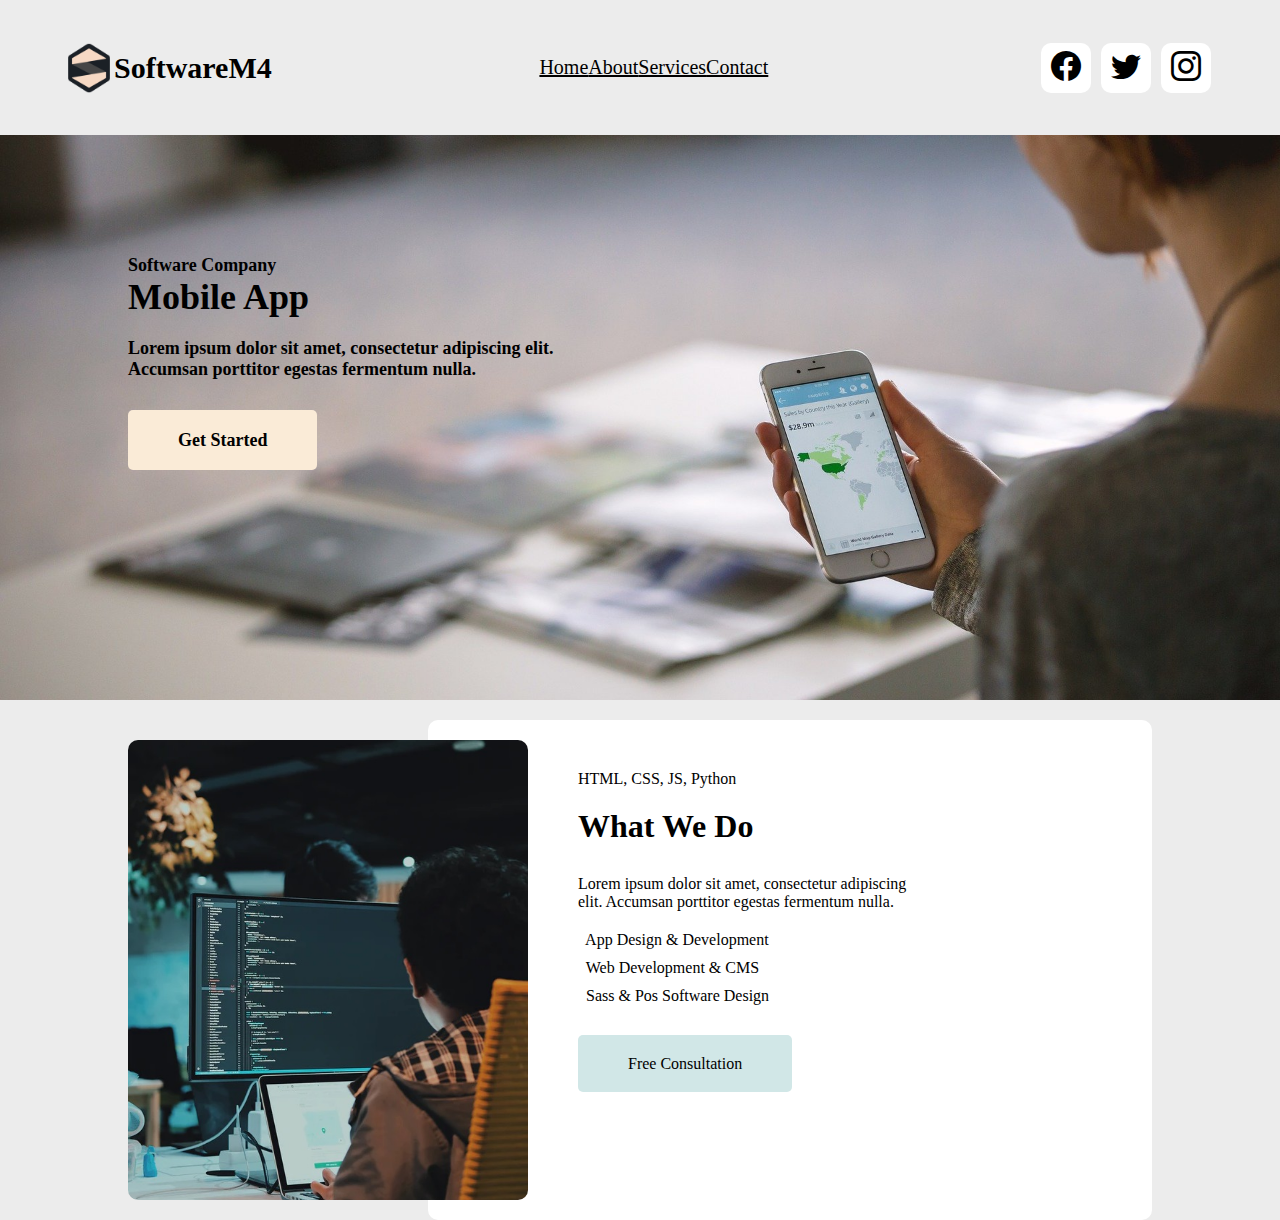
<file: index.html>
<!DOCTYPE html>
<html lang="en">
<head>
    <meta charset="UTF-8">
    <meta http-equiv="X-UA-Compatible" content="IE=edge">
    <meta name="viewport" content="width=device-width, initial-scale=1.0">

    <!-- Icons link -->
    <link rel="stylesheet" href="https://cdn.jsdelivr.net/npm/bootstrap-icons@1.5.0/font/bootstrap-icons.css">

    <!-- Font Awesome -->
    <link rel="stylesheet" href="https://use.fontawesome.com/releases/v5.15.3/css/all.css" integrity="sha384-SZXxX4whJ79/gErwcOYf+zWLeJdY/qpuqC4cAa9rOGUstPomtqpuNWT9wdPEn2fk" crossorigin="anonymous">

    <!-- CSS only -->
    <link href="https://cdn.jsdelivr.net/npm/bootstrap@5.2.0/dist/css/bootstrap.min.css" rel="stylesheet" integrity="sha384-gH2yIJqKdNHPEq0n4Mqa/HGKIhSkIHeL5AyhkYV8i59U5AR6csBvApHHNl/vI1Bx" crossorigin="anonymous">

    <!-- Custom CSS -->
    <link rel="stylesheet" href="style.css">

    <title>SoftwareM4</title>
</head>
<body>
    <div class="header">
    <nav class="nav">

        <a class="logo" href="#"> <img src="images/softwareM4 logo.png" alt="mobirise"> <span>SoftwareM4</span> </a>

        <ul class="links">
            <li>
            <a class="nav-link x" href="#">Home</a>
            </li>
            <li>
            <a class="nav-link x" href="#">About</a>
            </li>
            <li>
            <a class="nav-link x" href="#">Services</a>
            </li>
            <li>
            <a class="nav-link x" href="#">Contact</a>
            </li>
        </ul>

        <ul class="icons">
            <li>
                <a href="#"><i class="bi bi-facebook"></i></a>
            </li>
            <li>
                <a href="#"><i class="bi bi-twitter"></i></a>
            </li>
            <li>
                <a href="#"><i class="bi bi-instagram"></i></a>
            </li>
        </ul>
        <a href="#" class="hamburger-menu"><i class="fas fa-bars"></i></a>
    </nav>
    <nav class="mobile-nav">
        <ul class="links">
            <li>
            <a class="nav-link x" href="#">Home</a>
            </li>
            <li>
            <a class="nav-link x" href="#">About</a>
            </li>
            <li>
            <a class="nav-link x" href="#">Services</a>
            </li>
            <li>
            <a class="nav-link x" href="#">Contact</a>
            </li>
        </ul>
        <ul class="icons">
            <li>
                <a href="#"><i class="bi bi-facebook"></i></a>
            </li>
            <li>
                <a href="#"><i class="bi bi-twitter"></i></a>
            </li>
            <li>
                <a href="#"><i class="bi bi-instagram"></i></a>
            </li>
        </ul>
    </nav>
    <div class="text">
        <p>Software Company</p>
        <h1>Mobile App</h1>
        <p class="lorem">Lorem ipsum dolor sit amet, consectetur adipiscing elit. <br> Accumsan porttitor egestas fermentum nulla.</p>
        <a class="start"  href="#">Get Started</a>
    </div>
</div>


<section class="features">
    <div class="img">
        <img src="images/softwareM4 background2.jpg" alt="mobirise">
    </div>
    <div class="txt">
        <p>HTML, CSS, JS, Python</p>
        <h1>What We Do</h1>
        <p>Lorem ipsum dolor sit amet, consectetur adipiscing <br> elit. Accumsan porttitor egestas fermentum nulla.</p>
        <ul>
            <li><i class="fa fa-check" aria-hidden="true"></i> &NonBreakingSpace; App Design & Development</li>
            <li><i class="fa fa-check" aria-hidden="true"></i> &NonBreakingSpace; Web Development & CMS</li>
            <li><i class="fa fa-check" aria-hidden="true"></i> &NonBreakingSpace; Sass & Pos Software Design</li>
        </ul>
        <a href="#">Free Consultation</a>
    </div>
</section>
</body>
</html>
</file>
<file: style.css>
* {
    margin: 0px;
    padding: 0px;
    box-sizing: border-box;
}

body {
    background-color: rgb(236, 236, 236);
    /* overflow-x: hidden; */
}

.header {
    background:url(images/S.m4background.jpg);
    height: 700px;
    background-repeat: no-repeat;
    background-position: top center;
    background-size: cover;
}

.nav {
    background-color: rgb(236, 236, 236);
    display: flex;
    justify-content: space-between;
    align-items: center;
    height: 15vh;
    padding: 0px 5%;
    position: sticky;
    top: 0px;
}

.nav .logo {
    display: flex;
    align-items: center;
    font-size: 30px;
    font-weight: bold;
    color: black;
    text-decoration: none;
}

.nav img {
    width: 50px;
}

.nav ul {
    list-style-type: none;
    display: flex;
    align-items: center;
    height: 100%;
}

.nav .links li {
    height: 100%;
}

.nav .links li a {
    height: 100%;
    display: flex;
    align-items: center;
    justify-content: center;
    font-weight: medium;
    font-size: 20px;
    color: black;
}

.nav .links li a:hover {
    background-color: white;
}

.nav .icons li a {
    background-color: white;
    width: 50px;
    height: 50px;
    display: flex;
    align-items: center;
    justify-content: center;
    border-radius: 10px;
    margin: 5px;
    color: black;
    font-size: 30px;
}

.text {
    margin-top: 120px;
    padding: 0px 10%;
    font-weight: bold;
    font-size: 18px;
}

.text h1 {
    margin-bottom: 20px;
}

.text .lorem {
    margin-bottom: 50px;
}

.start {
    background-color: antiquewhite;
    border-radius: 5px;
    padding: 20px 50px;
    color: black;
    text-decoration: none;
    transition: 0.5s ease-in-out
}

.start:hover {
    color: black;
    background-color: white;
}

.mobile-nav {
    background-color: rgb(236, 236, 236);
    position: absolute;
    width: 100%;
    display: none;
}

.mobile-nav ul {
    list-style-type: none;
    display: flex;
    align-items: center;
    justify-content: center;

}

.mobile-nav .links {
    display: block;
    text-align: center;
}

.mobile-nav .links li a {
    font-size: 20px;
    margin: 10px;
}

.mobile-nav .icons li a {
    background-color: white;
    width: 50px;
    height: 50px;
    display: flex;
    align-items: center;
    justify-content: center;
    border-radius: 10px;
    margin: 5px;
    color: black;
    font-size: 30px;
}

.hamburger-menu {
    display: none;
}

.features {
    padding: 0px 10%;
    margin-top: 20px;
    background-color: rgb(236, 236, 236);
    padding: 0px 10%;
    position: relative;
}

.features .img {
    width: 400px;
    height: 500px;
    flex: 1;
    padding: 20px 0px;
    position: absolute;
    /* z-index: -1; */
}

.features img {
    width: 400px;
    height: 100%;
    object-fit: cover;
    border-radius: 10px;
}

.features .txt {
    background-color: white;
    margin-left: 300px;
    padding-left: 150px;
    padding-top: 50px;
    height: 500px;
    border-radius: 10px;
    z-index: 100;
}

.features .txt h1 {
    margin-bottom: 30px;
}

.features .txt p {
    margin-bottom: 20px;
}

.features .txt ul {
    list-style-type: none;
    padding: 0px;
    margin-bottom: 50px;
}

.features .txt ul li {
    margin-bottom: 10px;
}

.features .txt a {
    background-color: #d1e7e7;
    border-radius: 5px;
    padding: 20px 50px;
    color: black;
    text-decoration: none;
    transition: 0.5s ease-in-out;
}

.features .txt a:hover {
    color: white;
    background-color: black;
}

.pac-section {
    /* margin-top: ; */
    padding: 0px 10%;
    width: 100%;

}

.pac-section ul {
    list-style-type: none;
    padding: 0px;
}

@media screen and (max-width: 980px) {
    .hamburger-menu {
        display: block;
        font-size: 25px;
        color: black;
    }

    .hamburger-menu:hover {
        color: black;
    }

    .nav .links li a {
        display: none;
    }
    
    .nav .icons li a {
        display: none;
    }

    .showing {
        display: block;
    }
}

@media screen and (max-width: 600px) {
    .nav .logo {
        font-size: 20px;
    }
    
    .nav img {
        width: 30px;
    }
}
</file>
